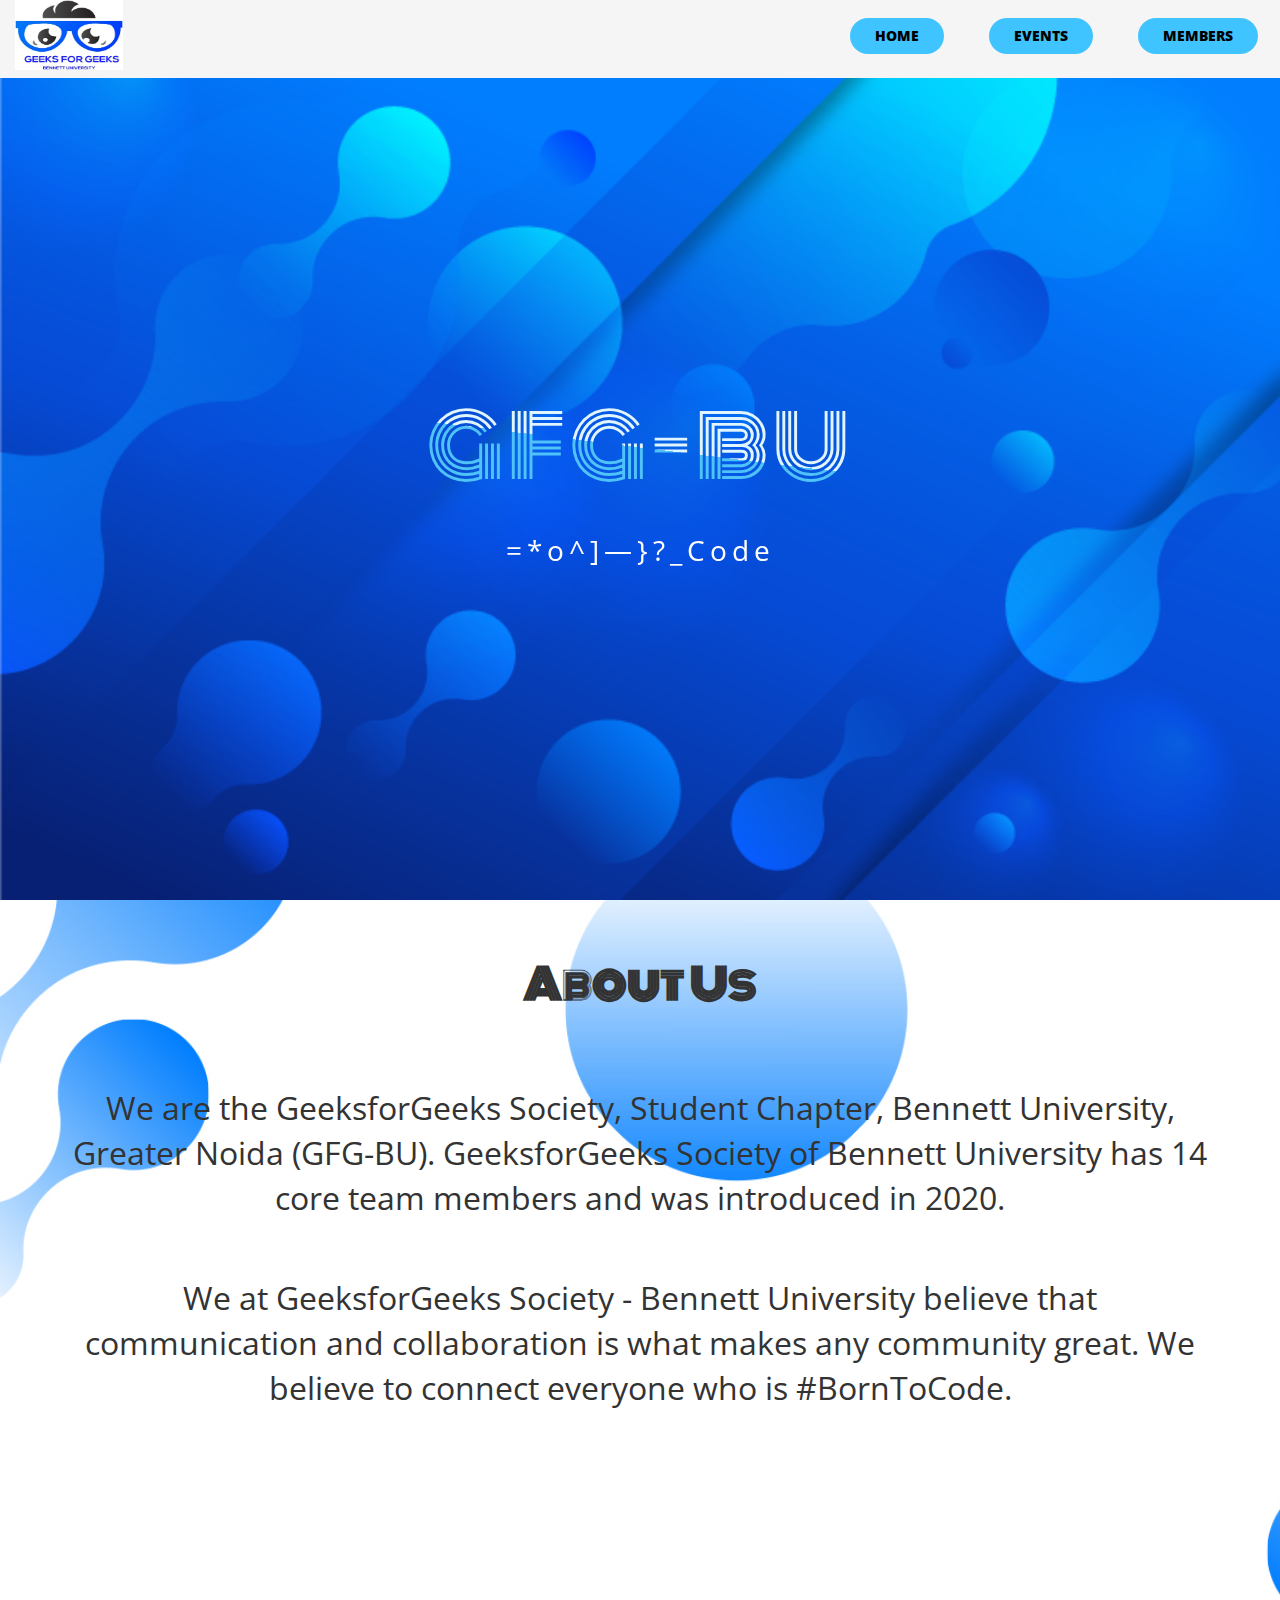
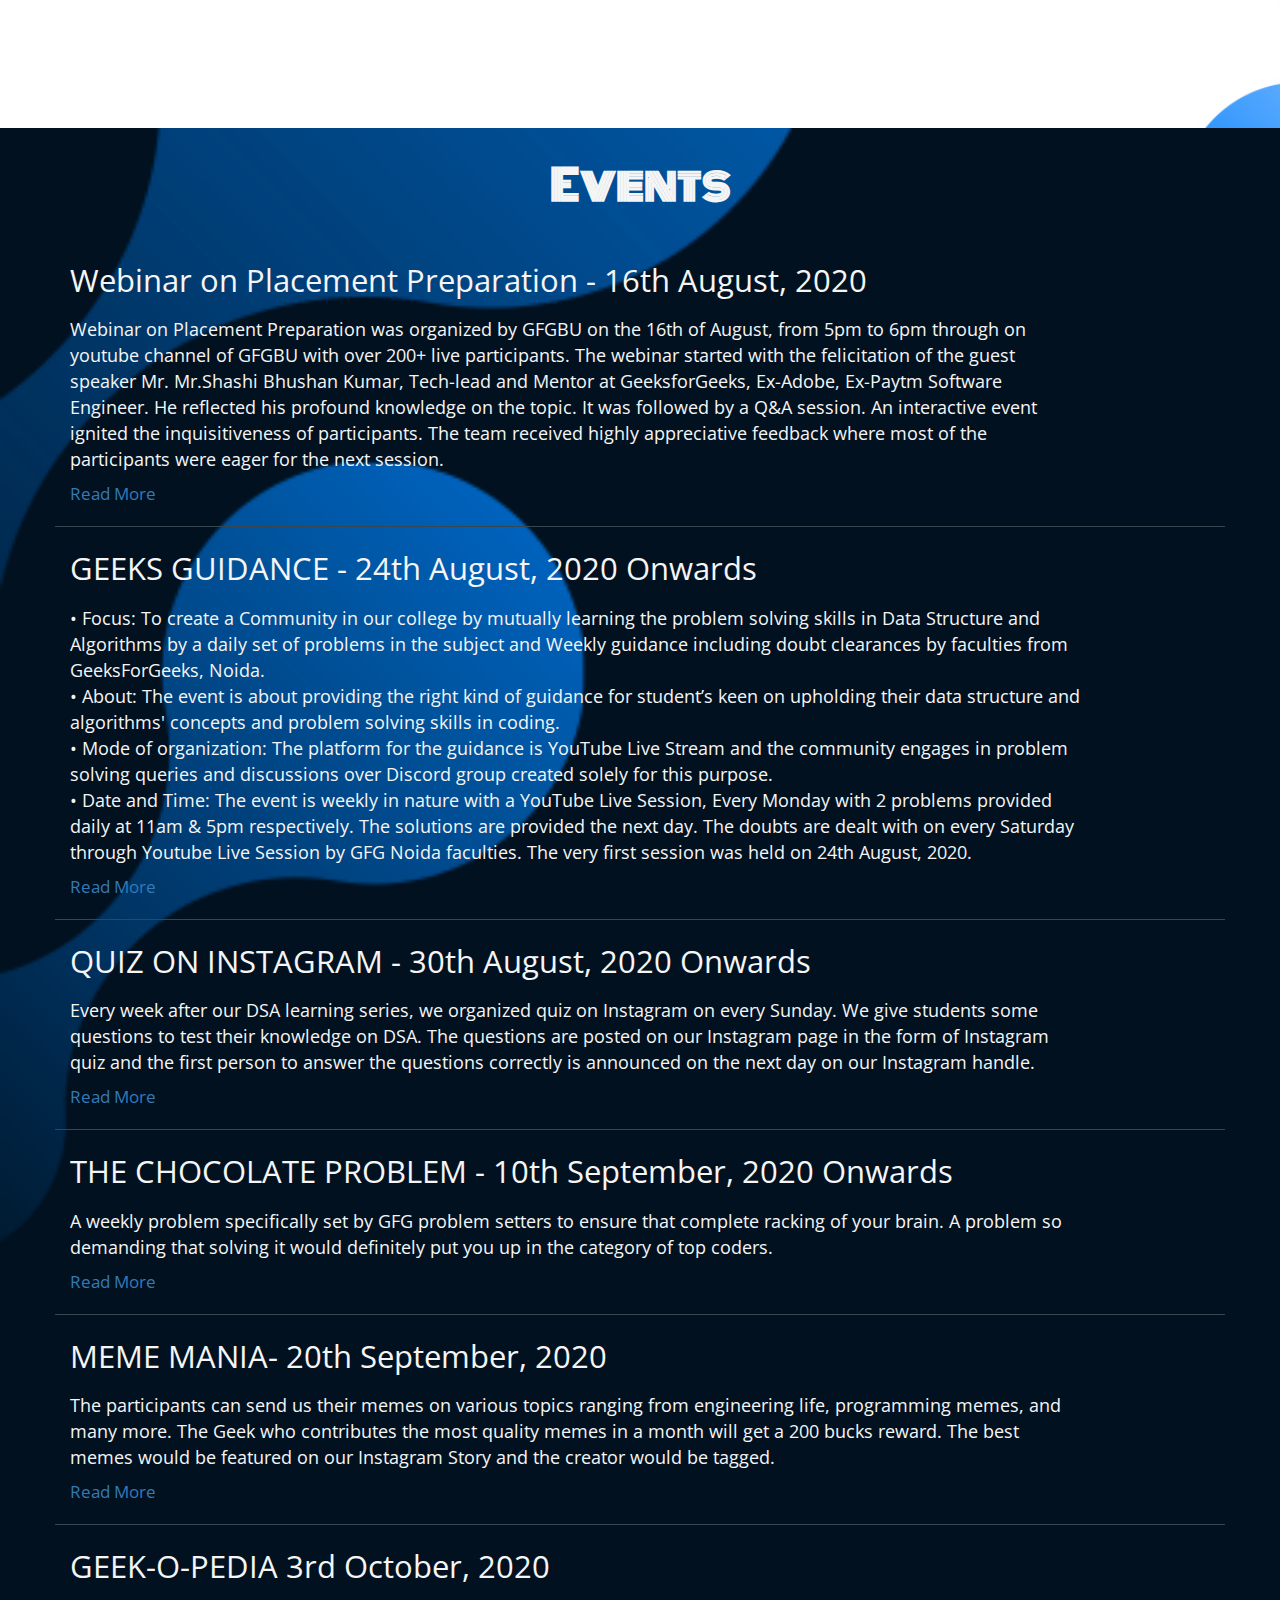
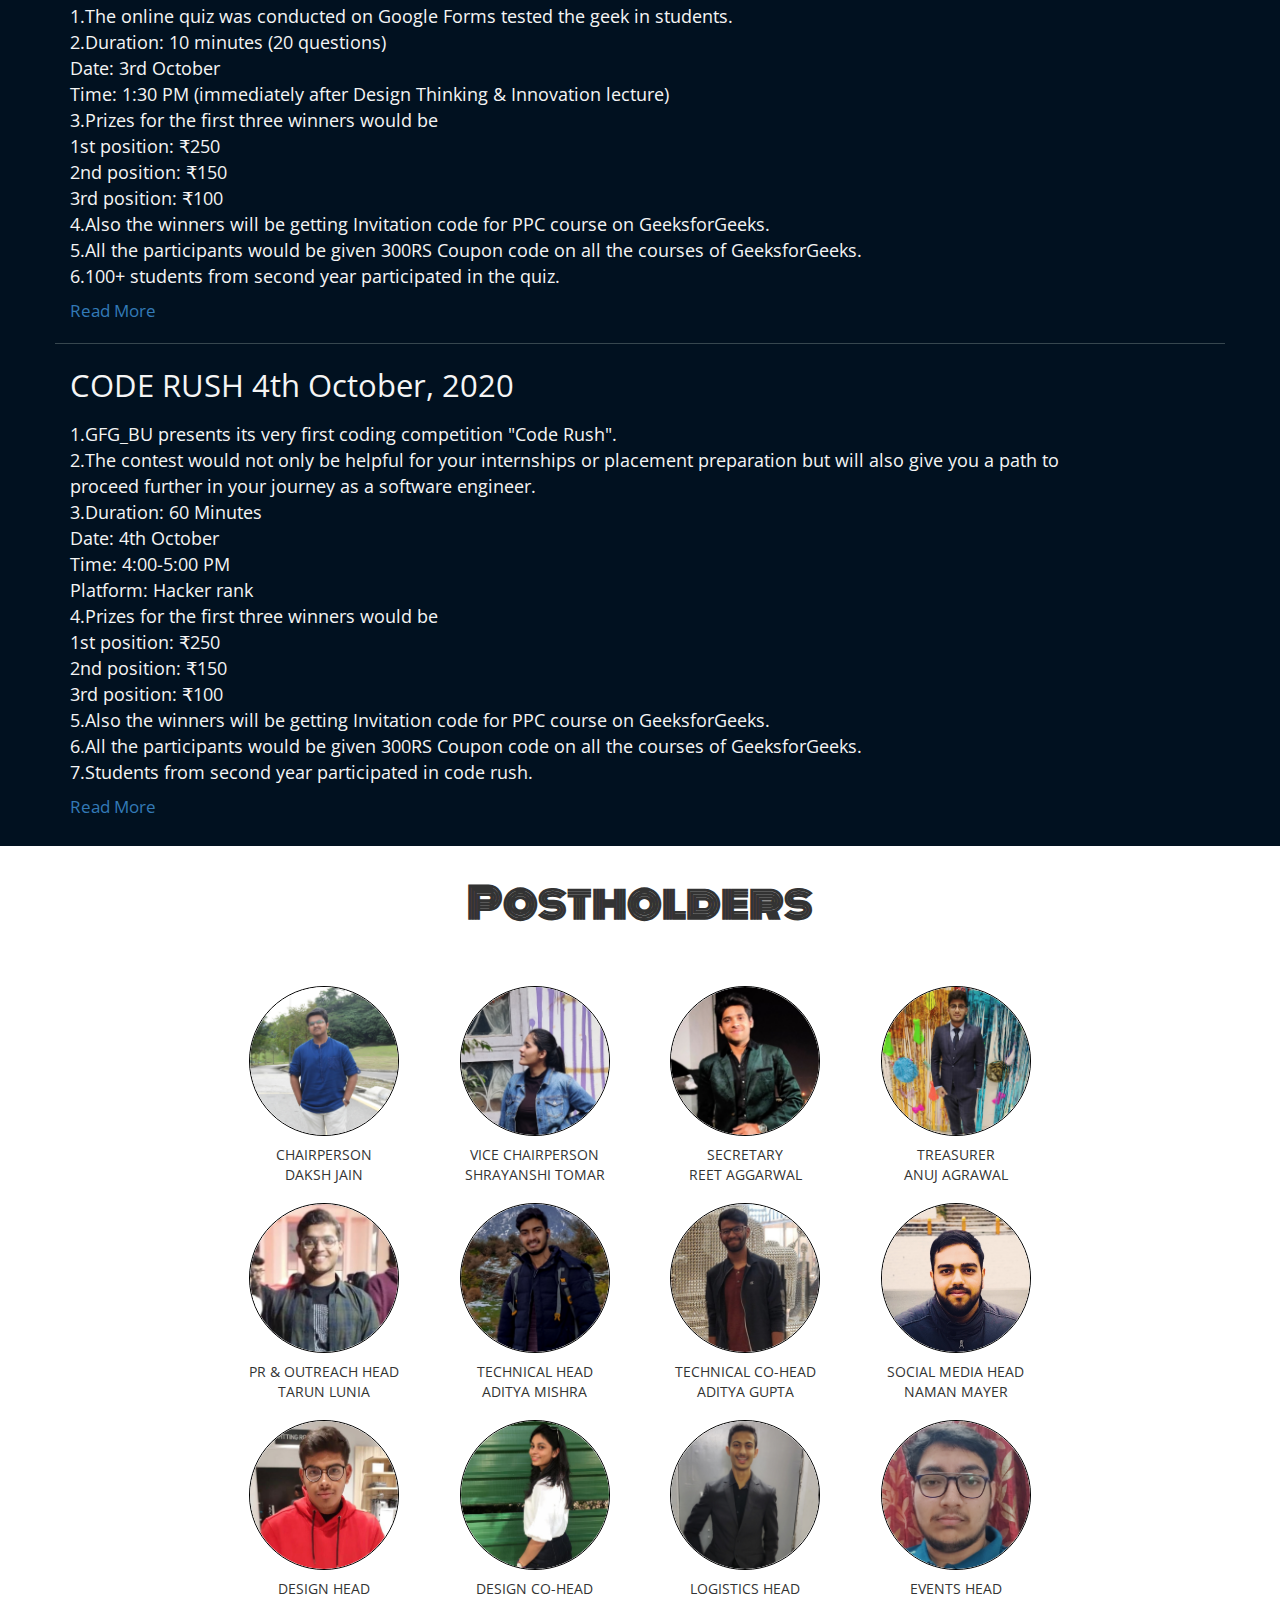
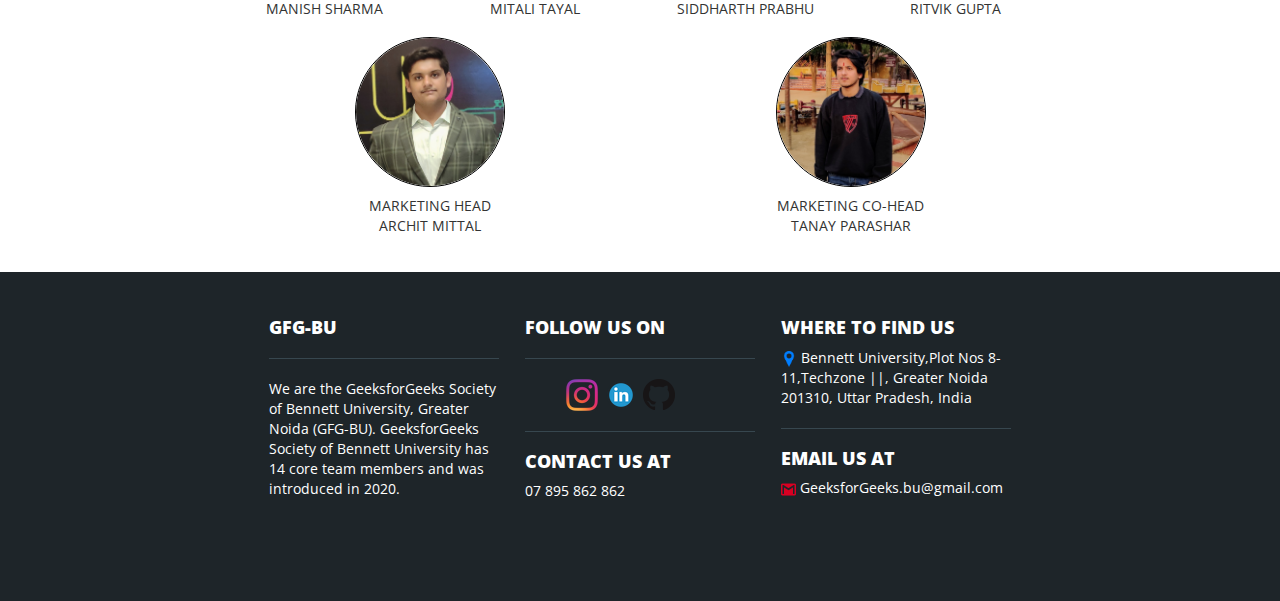
<file: index.html>
<!DOCTYPE html>
<html lang="en">

<head>
    <meta charset="UTF-8">
    <meta name="viewport" content="width=device-width, initial-scale=1.0">
    <meta http-equiv="X-UA-Compatible" content="ie=edge">
    <meta name="keywords" content="GFG-BU, BU, GFG, GeeksforGeeks Society, GeeksforGeeks Society of Bennett University, Best GeeksforGeeks Society, GeeksforGeeks">
    <meta name="description" content="We are the GeeksforGeeks Society, Student Chapter,
    Bennett University, Greater Noida (GFG-BU).
    GeeksforGeeks Society of Bennett University has 14 core team members and was introduced in 2020.">
    <title>GFG-BU</title>
    <link rel='shortcut icon' type='image/x-icon' href='media/gfglog.jpeg' />
    <!-- <link rel="stylesheet" href="css/loader.css"> -->
    <style>
    body {
        overflow-x: hidden;
    }
    .loader-container {
        margin-top: -8vh;
        z-index: 99;
        background: #f1c40f;
        height: 100vh;
        width: 100vw;
    }
    #loader-text {
        position: absolute;
        font-family: 'Open Sans';
        font-weight: 600;
        font-size: 12px;
        text-transform: uppercase;
        left: 50%;
        top: 58%;
        margin-left: -20px;
    }

    .loader {
        z-index: 99;
        position: absolute;
        top: 50%;
        margin-left: -50px;
        left: 50%;
        animation: speeder .4s linear infinite;
    }

    .loader>span {
        height: 5px;
        width: 35px;
        background: #000;
        position: absolute;
        top: -19px;
        left: 60px;
        border-radius: 2px 10px 1px 0;
    }

    .base span {
        position: absolute;
        width: 0;
        height: 0;
        border-top: 6px solid transparent;
        border-right: 100px solid #000;
        border-bottom: 6px solid transparent;
    }

    .base span:before {
        content: "";
        height: 22px;
        width: 22px;
        border-radius: 50%;
        background: #000;
        position: absolute;
        right: -110px;
        top: -16px;
    }

    .base span:after {
        content: "";
        position: absolute;
        width: 0;
        height: 0;
        border-top: 0 solid transparent;
        border-right: 55px solid #000;
        border-bottom: 16px solid transparent;
        top: -16px;
        right: -98px;
    }

    .face {
        position: absolute;
        height: 12px;
        width: 20px;
        background: #000;
        border-radius: 20px 20px 0 0;
        transform: rotate(-40deg);
        right: -125px;
        top: -15px;
    }

    .face:after {
        content: "";
        height: 12px;
        width: 12px;
        background: #000;
        right: 4px;
        top: 7px;
        position: absolute;
        transform: rotate(40deg);
        transform-origin: 50% 50%;
        border-radius: 0 0 0 2px;
    }

    .loader>span>span:nth-child(1),
    .loader>span>span:nth-child(2),
    .loader>span>span:nth-child(3),
    .loader>span>span:nth-child(4) {
        width: 30px;
        height: 1px;
        background: #000;
        position: absolute;
        animation: fazer1 .2s linear infinite;
    }

    .loader>span>span:nth-child(2) {
        top: 3px;
        animation: fazer2 .4s linear infinite;
    }

    .loader>span>span:nth-child(3) {
        top: 1px;
        animation: fazer3 .4s linear infinite;
        animation-delay: -1s;
    }

    .loader>span>span:nth-child(4) {
        top: 4px;
        animation: fazer4 1s linear infinite;
        animation-delay: -1s;
    }

    @keyframes fazer1 {
        0% {
            left: 0;
        }

        100% {
            left: -80px;
            opacity: 0;
        }
    }

    @keyframes fazer2 {
        0% {
            left: 0;
        }

        100% {
            left: -100px;
            opacity: 0;
        }
    }

    @keyframes fazer3 {
        0% {
            left: 0;
        }

        100% {
            left: -50px;
            opacity: 0;
        }
    }

    @keyframes fazer4 {
        0% {
            left: 0;
        }

        100% {
            left: -150px;
            opacity: 0;
        }
    }

    @keyframes speeder {
        0% {
            transform: translate(2px, 1px) rotate(0deg);
        }

        10% {
            transform: translate(-1px, -3px) rotate(-1deg);
        }

        20% {
            transform: translate(-2px, 0px) rotate(1deg);
        }

        30% {
            transform: translate(1px, 2px) rotate(0deg);
        }

        40% {
            transform: translate(1px, -1px) rotate(1deg);
        }

        50% {
            transform: translate(-1px, 3px) rotate(-1deg);
        }

        60% {
            transform: translate(-1px, 1px) rotate(0deg);
        }

        70% {
            transform: translate(3px, 1px) rotate(-1deg);
        }

        80% {
            transform: translate(-2px, -1px) rotate(1deg);
        }

        90% {
            transform: translate(2px, 1px) rotate(0deg);
        }

        100% {
            transform: translate(1px, -2px) rotate(-1deg);
        }
    }

    .longfazers {
        position: absolute;
        width: 100%;
        height: 100%;
    }

    .longfazers span {
        position: absolute;
        height: 2px;
        width: 20%;
        background: #000;
    }

    .longfazers span:nth-child(1) {
        top: 20%;
        animation: lf .6s linear infinite;
        animation-delay: -5s;
    }

    .longfazers span:nth-child(2) {
        top: 40%;
        animation: lf2 .8s linear infinite;
        animation-delay: -1s;
    }

    .longfazers span:nth-child(3) {
        top: 60%;
        animation: lf3 .6s linear infinite;
    }

    .longfazers span:nth-child(4) {
        top: 80%;
        animation: lf4 .5s linear infinite;
        animation-delay: -3s;
    }

    @keyframes lf {
        0% {
            left: 200%;
        }

        100% {
            left: -200%;
            opacity: 0;
        }
    }

    @keyframes lf2 {
        0% {
            left: 200%;
        }

        100% {
            left: -200%;
            opacity: 0;
        }
    }

    @keyframes lf3 {
        0% {
            left: 200%;
        }

        100% {
            left: -100%;
            opacity: 0;
        }
    }

    @keyframes lf4 {
        0% {
            left: 200%;
        }

        100% {
            left: -100%;
            opacity: 0;
        }
    }
</style>
    <link href="https://fonts.googleapis.com/css?family=Open+Sans" rel="stylesheet">
    <link href="https://fonts.googleapis.com/css?family=Monoton" rel="stylesheet">
    <link rel="stylesheet" href="css/bootstrap.min.css">
    <link rel="stylesheet" href="css/main.css">
    <script src="js/jquery-3.3.1.min.js"></script>
    <script src="js/bootstrap.min.js"></script>
    <script src="./js/main.js"></script>
</head>
<body>
    <div id="page-loader" class="loader-container">
        <div class='loader'>
            <span>
                <span></span>
                <span></span>
                <span></span>
                <span></span>
            </span>
            <div class='base'>
                <span></span>
                <div class='face'></div>
            </div>
        </div>
        <div class='longfazers'>
            <span></span>
            <span></span>
            <span></span>
            <span></span>
        </div>
        <h1 id="loader-text">Loading</h1>
    </div>
    <div class="main-container" id="main-container">
        <div class="navbar-container">
            <nav class="navbar navbar-fixed-top">
                <div class="container-fluid">
                    <div class="navbar-header">
                        <button type="button" class="navbar-toggle" data-toggle="collapse" data-target="#main-navbar">
                            <span class="icon-bar"></span>
                            <span class="icon-bar"></span>
                            <span class="icon-bar"></span>
                        </button>
                        <a href="#" class="navbar-brand"> <img src="media/gfglog.jpeg" width="80px" height="70px" alt="">
                        </a>
                    </div>

                    <div class="collapse navbar-collapse" id="main-navbar">
                        <ul class="nav navbar-nav navbar-right">
                          <li><a href="index.html">HOME</a></li>
                            <li><a href="events.html">EVENTS</a></li>
                            <li><a href="members.html">MEMBERS</a></li>
                            <!-- <li><a href="" target="_blank">BLOG</a></li> -->
                            <!-- <li><a class="active-page" href="">ACHIEVEMENTS</a></li> -->
                        </ul>
                    </div>
                </div>
            </nav>
        </div>

        <div class="carousel slide" id="main-carousel" data-ride="carousel">
            <!-- <ol class="carousel-indicators"> -->
                <!-- <li data-target="#main-carousel" data-slie-to="0" class="active"></li> -->
                <!-- <li data-target="#main-carousel" data-slie-to="1"></li> -->
                <!-- <li data-target="#main-carousel" data-slie-to="1"></li> -->
            <!-- </ol> -->

            <div class="carousel-inner">
                <div class="item active">
                    <div class="carousel-1">
                        <div>
                            <h1 class="carousel-title" id="carousel-title"> GFG-BU</h1>
                        </div>
                        <div class="carousel-anim-container">
                            <div class="anim-text"></div>
                        </div>
                    </div>
                </div>
                <!-- <div class="item">
                    <div class="carousel-2">
                        <h1 class="carousel-title" id="carousel2-title">  </h1>
                        <a href=""><button class="learn-more-btn btn bg-primary">Learn
                                More</button></a>
                    </div>
                </div> -->
                <!-- <div class="item">
                    <div class="carousel-3">
                        <h1 class="carousel-title" id="carousel3-title"> </h1>
                        <a href=""><button class="learn-more-btn btn bg-primary">Learn
                                More</button></a>
                    </div>
                </div> -->
            </div>

            <!-- <a href="#main-carousel" data-slide="prev" class="left carousel-control nav-carousel-left">
                <div class="nav-carousel">
                    <div class="nav-carousel-1"></div>
                    <div class="nav-carousel-2"></div>
                    <div class="nav-carousel-3">
                        <div class="carousel-icon">
                            <div>
                                <<<</div> </div> </div> </div> <span class="sr-only">Previous</span>
            </a>
            <a href="#main-carousel" data-slide="next" class="right carousel-control">
                <div class="nav-carousel">
                    <div class="nav-carousel-3">
                        <div class="carousel-icon">
                            <div>>>></div>
                        </div>
                    </div>
                    <div class="nav-carousel-2"></div>
                    <div class="nav-carousel-1"></div>
                </div>
                <span class="sr-only">Next</span>
            </a> -->
        </div>

        <div id="mobile-carousel">
            <div class="mobile-container" id="mob-carousel-1">
                <div>
                    <h1 id="carousel-title"> GFG-BU</h1>
                </div>
                <div class="carousel-anim-container">
                    <div class="anim-text-mob"></div>
                </div>
            </div>
            <!-- <div class="mobile-container" id="mob-carousel-2">
                <h1 class="carousel-title" id="carousel2-title">  </h1>
                <br><a href="g"><button class="learn-more-btn btn bg-primary">Learn
                        More</button></a>
            </div>
            <div class="mobile-container" id="mob-carousel-3">
                <h1 class="carousel-title" id="carousel3-title">  </h1>
                <br><a href=""><button class="learn-more-btn btn bg-primary">Learn
                        More</button></a>
            </div> -->
        </div>

        <div class="section" id="about">
            <div class="section-title"><span>About Us</span></div>
            <div class="section-row">
                <div class="container">
                    <p>We are the GeeksforGeeks Society, Student Chapter,
                    Bennett University, Greater Noida (GFG-BU).
                    GeeksforGeeks Society of Bennett University has 14 core team members and was introduced in 2020.
                  </p><br>
                    <p>We at GeeksforGeeks Society - Bennett University believe that communication and collaboration
                      is what makes any community great. We believe to connect everyone who is #BornToCode.</p>
                </div>
            </div>
        </div>

        <div class="section" id="events">
            <div class="section-title"><span>Events</span></div>
            <div class="section-row">
                <div class="events-container">
                    <div class="event-container container odd-event">
                        <div class="event-title"> <span> Webinar on Placement Preparation - 16th August, 2020 </span></div>
                        <div class="event-body">
                            <p>
                              Webinar on Placement Preparation was organized by GFGBU on the 16th of August, from 5pm to 6pm through on youtube channel of GFGBU with over 200+ live participants.
                              The webinar started with the felicitation of the guest speaker Mr. Mr.Shashi Bhushan Kumar, Tech-lead and Mentor at GeeksforGeeks, Ex-Adobe, Ex-Paytm Software Engineer.
                              He reflected his profound knowledge on the topic. It was followed by a Q&A session. An interactive event ignited the inquisitiveness of participants.
                              The team received highly appreciative feedback where most of the participants were eager for the next session.

                            </p>
                            <!-- <img class="event-image" src="/media/web1.jpeg" alt=""> -->
                        </div>
                        <div class="event-footer"><a href="events.html#Webinar">Read More</a></div>
                    </div>
                    <hr>
                    <div class="event-container container odd-event">
                      <!-- <div class="event-container container even-event"> -->
                        <div class="event-title"> <span> GEEKS GUIDANCE - 24th August, 2020 Onwards</span></div>
                        <div class="event-body">
                            <p>
                              •	Focus​: To create a Community in our college by mutually learning the problem solving skills in Data Structure and Algorithms by a daily set of problems in the subject and Weekly guidance including doubt clearances by faculties from GeeksForGeeks, Noida.<br>
                              •	About: The event is about providing the right kind of guidance for student’s keen on upholding their data structure and algorithms' concepts and problem solving skills in coding.<br>
                              •	Mode of organization: The platform for the guidance is YouTube Live Stream and the community engages in problem solving queries and discussions over Discord group created solely for this purpose.<br>
                              •	Date and Time​: The event is weekly in nature with a YouTube Live Session, Every Monday with 2 problems provided daily at 11am & 5pm respectively. The solutions are provided the next day. The doubts are dealt with on every Saturday through Youtube Live Session by GFG Noida faculties. The very first session was held on 24th August, 2020.
                            </p>
                            <!-- <img class="event-image" src="./media/" alt=""> -->
                        </div>
                        <div class="event-footer"><a href="events.html#GEEKSGUIDANCE">Read More</a></div>
                    </div>
                    <hr>
                    <div class="event-container container odd-event">
                      <!-- <div class="event-container container even-event"> -->
                        <div class="event-title"> <span> QUIZ ON INSTAGRAM - 30th August, 2020 Onwards</span></div>
                        <div class="event-body">
                            <p>
                              Every week after our DSA learning series, we organized quiz on Instagram on every Sunday.
                              We give students some questions to test their knowledge on DSA.
                              The questions are posted on our Instagram page in the form of Instagram quiz and the first person to answer the questions correctly is announced on the next day on our Instagram handle.
                            </p>
                            <!-- <img class="event-image" src="./media/" alt=""> -->
                        </div>
                        <div class="event-footer"><a href="events.html#quizi">Read More</a></div>
                    </div>
                    <hr>
                    <div class="event-container container odd-event">
                      <!-- <div class="event-container container even-event"> -->
                        <div class="event-title"> <span> THE CHOCOLATE PROBLEM - 10th September, 2020 Onwards</span></div>
                        <div class="event-body">
                            <p>
                              A weekly problem specifically set by GFG problem setters to ensure that complete racking of your brain.
                              A problem so demanding that solving it would definitely put you up in the category of top coders.
                            </p>
                            <!-- <img class="event-image" src="./media/" alt=""> -->
                        </div>
                        <div class="event-footer"><a href="events.html#choco">Read More</a></div>
                    </div>
                    <hr>
                    <div class="event-container container odd-event">
                      <!-- <div class="event-container container even-event"> -->
                        <div class="event-title"> <span> MEME MANIA- 20th September, 2020 </span></div>
                        <div class="event-body">
                            <p>
                              The participants can send us their memes on various topics ranging from engineering life, programming memes, and many more.
                              The Geek who contributes the most quality memes in a month will get a 200 bucks reward.
                              The best memes would be featured on our Instagram Story and the creator would be tagged.
                            </p>
                            <!-- <img class="event-image" src="./media/" alt=""> -->
                        </div>
                        <div class="event-footer"><a href="events.html#MEME">Read More</a></div>
                    </div>
                    <hr>
                    <div class="event-container container odd-event">
                      <!-- <div class="event-container container even-event"> -->
                        <div class="event-title"> <span> GEEK-O-PEDIA  3rd October, 2020 </span></div>
                        <div class="event-body">
                            <p>
                              1.The online quiz was conducted on Google Forms tested the geek in students. <br>
                              2.Duration: 10 minutes (20 questions)<br>
                              Date: 3rd October <br>
                              Time: 1:30 PM (immediately after Design Thinking & Innovation lecture)<br>
                              3.Prizes for the first three winners would be <br>
                              1st position: ₹250 <br>
                              2nd position: ₹150 <br>
                              3rd position: ₹100 <br>
                              4.Also the winners will be getting Invitation code for PPC course on GeeksforGeeks. <br>
                              5.All the participants would be given 300RS Coupon code on all the courses of GeeksforGeeks.<br>
                              6.100+ students from second year participated in the quiz.<br>
                            </p>
                            <!-- <img class="event-image" src="./media/" alt=""> -->
                        </div>
                        <div class="event-footer"><a href="events.html#GEEK-O-PEDIA">Read More</a></div>
                    </div>
                    <hr>
                    <div class="event-container container odd-event">
                      <!-- <div class="event-container container even-event"> -->
                        <div class="event-title"> <span> CODE RUSH 4th October, 2020</span></div>
                        <div class="event-body">
                            <p>
                              1.GFG_BU presents its very first coding competition "Code Rush". <br>
                              2.The contest would not only be helpful for your internships or placement preparation but will also give you a path to proceed further in your journey as a software engineer. <br>
                              3.Duration: 60 Minutes<br>
                              Date: 4th October <br>
                              Time: 4:00-5:00 PM<br>
                              Platform: Hacker rank<br>
                              4.Prizes for the first three winners would be <br>
                              1st position: ₹250 <br>
                              2nd position: ₹150 <br>
                              3rd position: ₹100 <br>
                              5.Also the winners will be getting Invitation code for PPC course on GeeksforGeeks. <br>
                              6.All the participants would be given 300RS Coupon code on all the courses of GeeksforGeeks.<br>
                              7.Students from second year participated in code rush.<br>
                            </p>
                            <!-- <img class="event-image" src="./media/" alt=""> -->
                        </div>
                        <div class="event-footer"><a href="events.html#CODERUSH">Read More</a></div>
                    </div>
                </div>
            </div>
        </div>


        <div class="section" id="postholders">
            <div class="section-title"><span>Postholders</span></div>

            <div class="section-row">
                    <div class="postholders-container">
                        <div id="postholder-1" class="postholder-container">
                            <img src="./media//members/121.png" alt="no image" class="postholder-img-container">
                            <div class="img-caption">
                              Chairperson
                              <br>
                              Daksh Jain
                            </div>
                        </div>
                        <div id="postholder-2" class="postholder-container">
                            <img src="./media//members/131.png" alt="no image" class="postholder-img-container">
                            <div class="img-caption">
                              Vice Chairperson
                                <br>
                                Shrayanshi Tomar
                            </div>
                        </div>
                        <div id="postholder-3" class="postholder-container">
                            <img src="./media//members/141.png" alt="no image" class="postholder-img-container">
                            <div class="img-caption">
                              Secretary
                                <br>
                                Reet Aggarwal

                            </div>
                        </div>
                        <div id="postholder-4" class="postholder-container">
                            <img src="./media//members/31.png" alt="no image" class="postholder-img-container">
                            <div class="img-caption">
                              Treasurer
                                <br>
                                Anuj Agrawal
                            </div>
                        </div>
                        <div id="postholder-5" class="postholder-container">
                            <img src="./media//members/81.png" alt="no image" class="postholder-img-container">
                            <div class="img-caption">
                              PR & Outreach Head
                                <br>
                                Tarun Lunia
                            </div>
                        </div>
                        <div id="postholder-6" class="postholder-container">
                            <img src="./media//members/111.png" alt="no image" class="postholder-img-container">
                            <div class="img-caption">
                              Technical Head
                                <br>
                                Aditya Mishra
                            </div>
                        </div>
                        <div id="postholder-7" class="postholder-container">
                            <img src="./media//members/112.png" alt="no image" class="postholder-img-container">
                            <div class="img-caption">
                              Technical Co-Head
                                <br>
                                Aditya Gupta
                            </div>
                        </div>
                        <div id="postholder-8" class="postholder-container">
                            <img src="./media//members/61.png" alt="no image" class="postholder-img-container">
                            <div class="img-caption">
                              Social Media Head
                              <br>Naman Mayer
                            </div>
                        </div>
                        <div id="postholder-9" class="postholder-container">
                            <img src="./media//members/91.png" alt="no image" class="postholder-img-container">
                            <div class="img-caption">
                              Design Head
                                <br>
                                 Manish Sharma
                            </div>
                        </div>
                        <div id="postholder-10" class="postholder-container">
                            <img src="./media//members/101.png" alt="no image" class="postholder-img-container">
                            <div class="img-caption">
                              Design Co-Head
                                <br>
                                Mitali Tayal
                            </div>
                        </div>
                        <div id="postholder-11" class="postholder-container">
                            <img src="./media//members/1111.png" alt="no image" class="postholder-img-container">
                            <div class="img-caption">
                              Logistics Head
                                <br>
                                Siddharth Prabhu
                            </div>
                        </div>
                        <div id="postholder-12" class="postholder-container">
                            <img src="./media//members/71.png" alt="no image" class="postholder-img-container">
                            <div class="img-caption">
                              Events Head
                                <br>
                                Ritvik Gupta
                            </div>
                        </div>
                        <div id="postholder-13" class="postholder-container">
                            <img src="./media//members/41.png" alt="no image" class="postholder-img-container">
                            <div class="img-caption">
                              Marketing Head
                                <br>
                                Archit Mittal
                            </div>
                        </div>
                        <div id="postholder-14" class="postholder-container">
                            <img src="./media//members/51.png" alt="no image" class="postholder-img-container">
                            <div class="img-caption">
                              Marketing Co-Head
                              <br>
                              Tanay Parashar
                            </div>
                        </div>
                    </div>
                </div>
            </div>
        </div>

        <div class="contact-section contact-section-even">
            <div class="about-footer">
                <div class="about-footer-title">
                    <h4>GFG-BU</h4>
                    <hr>
                    <p>We are the GeeksforGeeks Society of Bennett University, Greater Noida (GFG-BU).
                    GeeksforGeeks Society of Bennett University has 14 core team members and was introduced in 2020. </p>
                </div>
            </div>
            <div class="follow-us">
                <h4> Follow us on </h4>
                <hr>
                <ul>
                    <li><a href="https://www.instagram.com/geeksforgeeks_bu/"> <img src="./media/ins.png" alt="Instagram"></a></li>
                    <li><a href="https://www.linkedin.com/company/gfg-bu/"> <img src="./media/linked.png" alt="Linkedin"></a></li>
                    <li><a href="https://github.com/GeeksforGeeks-Society-BennettUniversity"><img src="./media/github-dark.png" alt=""></a></li>
                </ul>
                <hr>
                <div>
                    <h4> Contact us at </h4>
                    <a href="tel:7895862862" >
                        <p style="color:white">07 895 862 862 </p>
                    </a>
                </div>
            </div>

            <div class="contact-us">
                <div>
                    <h4> Where to find us </h4>
                    <p><img src="./media/blue-location.png" height="16px" width="16px" alt=""> Bennett University,Plot Nos 8-11,Techzone ||, Greater Noida 201310, Uttar Pradesh, India</p>
                    <hr>
                </div>
                <div>
                    <h4> Email us at </h4>
                    <a class="email-link" href="mailto:geeksforgeeks.bu@gmail.com">
                        <p> <img src="./media/gmail-logo.png" alt=""> GeeksforGeeks.bu@gmail.com </p>
                    </a>

                </div>
            </div>
        </div>
    </div>
</body>

</html>
</file>
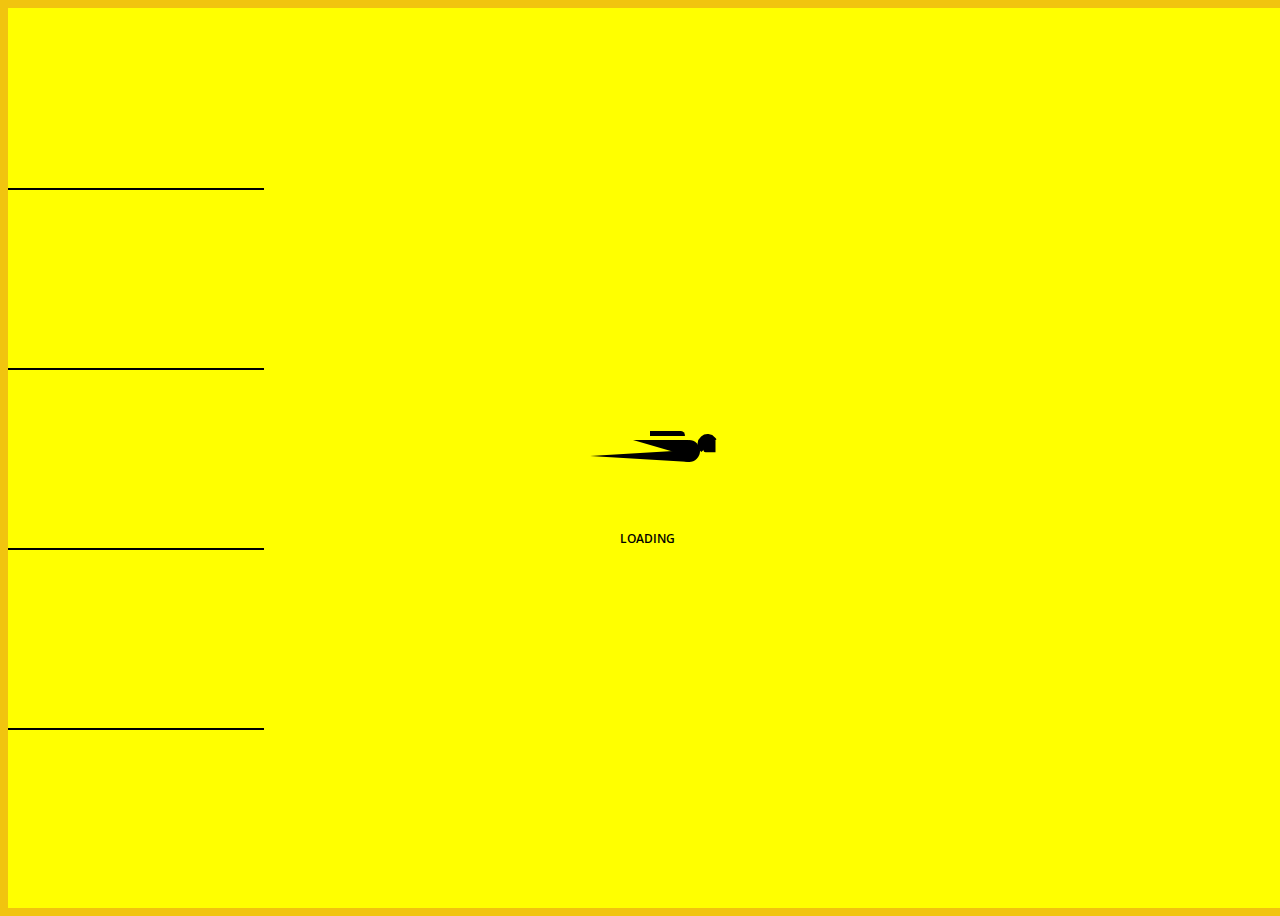
<file: loader.html>
<!DOCTYPE html>
<html lang="en">

<head>
    <meta charset="UTF-8">
    <meta name="viewport" content="width=device-width, initial-scale=1.0">
    <link rel='shortcut icon' type='image/x-icon' href='media/gfglog.jpeg' />
    <link rel="stylesheet" href="css/loader.css">
    <meta http-equiv="X-UA-Compatible" content="ie=edge">
    <title>GFG-BU</title>
</head>

<body>
    <div class="loader-container">
        <div class='loader'>
            <span>
                <span></span>
                <span></span>
                <span></span>
                <span></span>
            </span>
            <div class='base'>
                <span></span>
                <div class='face'></div>
            </div>
        </div>
        <div class='longfazers'>
            <span></span>
            <span></span>
            <span></span>
            <span></span>
        </div>
        <h1 id="loading-text">Loading</h1>
    </div>
</body>

</html>
</file>
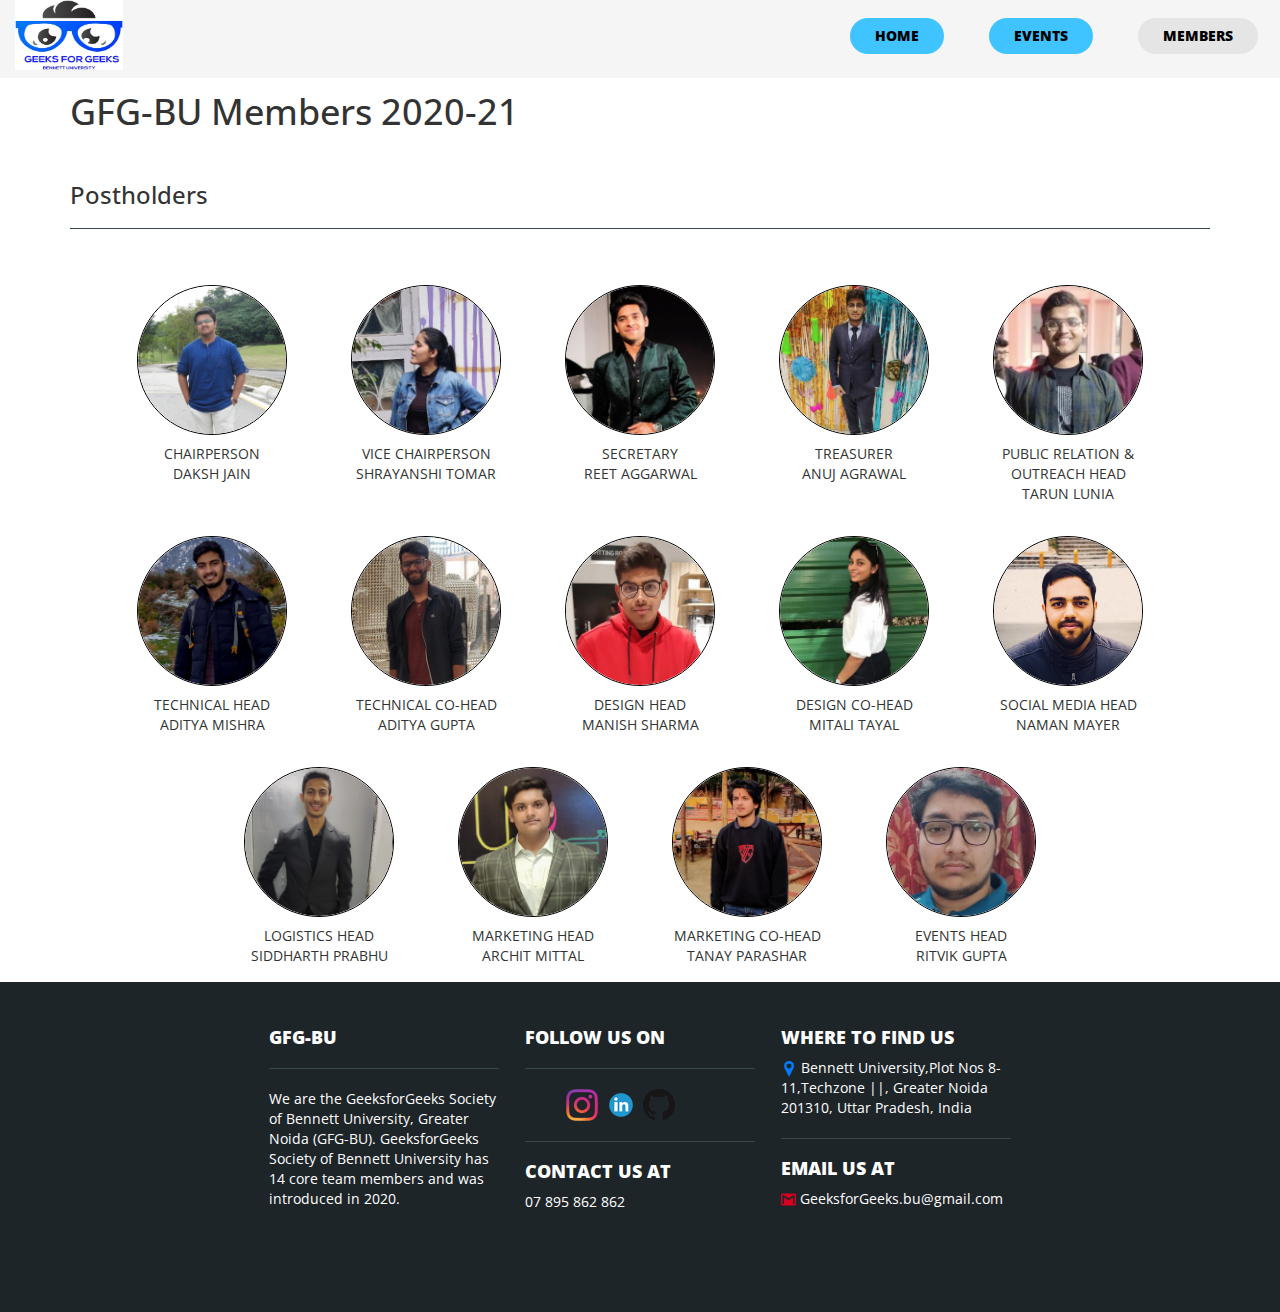
<file: members.html>
<!DOCTYPE html>
<html lang="en">

<head>
    <meta charset="UTF-8">
    <meta name="viewport" content="width=device-width, initial-scale=1.0">
    <meta http-equiv="X-UA-Compatible" content="ie=edge">
    <title>GFG-BU</title>
    <link rel='shortcut icon' type='image/x-icon' href='media/gfglog.jpeg' />
    <link href="https://fonts.googleapis.com/css?family=Open+Sans" rel="stylesheet">
    <link href="https://fonts.googleapis.com/css?family=Monoton" rel="stylesheet">
    <link rel="stylesheet" href="css/bootstrap.min.css">
    <link rel="stylesheet" href="css/main.css">
    <link rel="stylesheet" href="css/members.css">
    <script src="js/jquery-3.3.1.min.js"></script>
    <script src="js/bootstrap.min.js"></script>
</head>

<body>
    <div class="main-container">
        <div class="navbar-container">
            <nav class="navbar navbar-fixed-top">
                <div class="container-fluid">
                    <div class="navbar-header">
                        <button type="button" class="navbar-toggle" data-toggle="collapse" data-target="#main-navbar">
                            <span class="icon-bar"></span>
                            <span class="icon-bar"></span>
                            <span class="icon-bar"></span>
                        </button>
                        <a href="index.html" class="navbar-brand"> <img src="media/gfglog.jpeg" width="80px" height="70px" alt="">
                        </a>
                    </div>

                    <div class="collapse navbar-collapse" id="main-navbar">
                        <ul class="nav navbar-nav navbar-right">
                            <li><a href="index.html">HOME</a></li>
                            <!-- <li><a href="">BLOG</a></li> -->
                            <li><a href="events.html">EVENTS</a></li>
                            <li class="active-page"><a href="members.html">MEMBERS</a></li>
                            <!-- <li><a href="">ACHIEVEMENTS</a></li> -->
                        </ul>
                    </div>
                </div>
            </nav>
            <div class="members-container container">
                <span class="members-container-title">
                    <h1>GFG-BU Members 2020-21</h1> <br>
                </span>
                <span>
                    <h3>Postholders</h3>
                </span>
                <hr><br>
                <div class="postholders-members-container">
                    <div id="postholder-1" class="member-container">
                        <img src="./media/members/121.png" alt="no image" class="postholder-img-container">
                        <p class="img-caption">
                            Chairperson
                            <br>
                            Daksh Jain
                        </p>
                    </div>
                    <div id="postholder-2" class="member-container">
                        <img src="./media/members/131.png" alt="no image" class="postholder-img-container">
                        <div class="img-caption">
                          Vice Chairperson
                            <br>
                            Shrayanshi Tomar
                        </div>
                    </div>
                    <div id="postholder-3" class="member-container">
                        <img src="./media/members/141.png" alt="no image" class="postholder-img-container">
                        <div class="img-caption">
                          Secretary
                            <br>
                            Reet Aggarwal

                        </div>
                    </div>
                    <div id="postholder-4" class="member-container">
                        <img src="./media/members/31.png" alt="no image" class="postholder-img-container">
                        <div class="img-caption">
                          Treasurer
                            <br>
                            Anuj Agrawal

                        </div>
                    </div>
                    <div id="postholder-5" class="member-container">
                        <img src="./media/members/81.png" alt="no image" class="postholder-img-container">
                        <div class="img-caption">
                          Public Relation & Outreach Head
                            <br>
                            Tarun Lunia

                        </div>
                    </div>
                    <div id="postholder-6" class="member-container">
                        <img src="./media/members/111.png" alt="no image" class="postholder-img-container">
                        <div class="img-caption">
                          Technical Head
                            <br>
                            Aditya Mishra

                        </div>
                    </div>
                    <div id="postholder-7" class="member-container">
                        <img src="./media/members/112.png" alt="no image" class="postholder-img-container">
                        <div class="img-caption">
                          Technical Co-Head
                            <br>
                            Aditya Gupta

                        </div>
                    </div>
                    <div id="postholder-8" class="member-container">
                        <img src="./media/members/91.png" alt="no image" class="postholder-img-container">
                        <div class="img-caption">
                          Design Head
                            <br>
                             Manish Sharma
                        </div>
                    </div>
                    <div id="postholder-9" class="member-container">
                        <img src="./media/members/101.png" alt="no image" class="postholder-img-container">
                        <div class="img-caption">
                          Design Co-Head
                            <br>
                            Mitali Tayal

                        </div>
                    </div>
                    <div id="postholder-10" class="member-container">
                        <img src="./media/members/61.png" alt="no image" class="postholder-img-container">
                        <div class="img-caption">
                          Social Media Head
                          <br>Naman Mayer

                        </div>
                    </div>
                    <div id="postholder-11" class="member-container">
                        <img src="./media/members/1111.png" alt="no image" class="postholder-img-container">
                        <div class="img-caption">
                          Logistics Head
                            <br>
                            Siddharth Prabhu

                        </div>
                    </div>
                    <div id="postholder-12" class="member-container">
                        <img src="./media/members/41.png" alt="no image" class="postholder-img-container">
                        <div class="img-caption">
                          Marketing Head
                            <br>
                            Archit Mittal

                        </div>
                    </div>
                    <div class="member-container">
                        <img src="./media/members/51.png" alt="no image" class="postholder-img-container">
                        <div class="img-caption">
                          Marketing Co-Head
                          <br>
                          Tanay Parashar

                        </div>
                    </div>
                    <div class="member-container">
                        <img src="./media/members/71.png" alt="no image" class="postholder-img-container">
                        <div class="img-caption">
                          Events Head
                            <br>
                            Ritvik Gupta
                        </div>
                    </div>
                    </div>
                </div>
            </div>
        </div>
        <div class="contact-section even-section contact-section-even">
            <div class="about-footer">
                <div class="about-footer-title">
                    <h4>GFG-BU</h4>
                    <hr>
                    <p>We are the GeeksforGeeks Society of Bennett University, Greater Noida (GFG-BU).
                    GeeksforGeeks Society of Bennett University has 14 core team members and was introduced in 2020. </p>
                </div>
            </div>
            <div class="follow-us">
                <h4> Follow us on </h4>
                <hr>
                <ul>
                  <li><a href="https://www.instagram.com/geeksforgeeks_bu/"> <img src="./media/ins.png" alt="Instagram"></a></li>
                  <li><a href="https://www.linkedin.com/company/gfg-bu/"> <img src="./media/linked.png" alt="Linkedin"></a></li>
                      <li><a href="https://github.com/GeeksforGeeks-Society-BennettUniversity"><img src="./media/github-dark.png" alt=""></a></li>
                </ul>
                <hr>
                <div>
                <h4> Contact us at </h4>
                <a href="tel:7895862862" >
                    <p style="color:white">07 895 862 862 </p>
                </a>
            </div>
            </div>
            <div class="contact-us">
                <div>
                    <h4> Where to find us </h4>
                    <p><img src="./media/blue-location.png" height="16px" width="16px" alt=""> Bennett University,Plot Nos 8-11,Techzone ||, Greater Noida 201310, Uttar Pradesh, India</p>
                    <hr>
                </div>
                <div>
                    <h4> Email us at </h4>
                    <a class="email-link" href="mailto:geeksforgeeks.bu@gmail.com">
                        <p> <img src="./media/gmail-logo.png" alt=""> GeeksforGeeks.bu@gmail.com </p>
                    </a>
                </div>
            </div>
        </div>
    </div>
</body>

</html>
</file>
<file: css/loader.css>
@import url(https://fonts.googleapis.com/css?family=Open+Sans:300);

body {
    background-color: #f1c40f;
    overflow: hidden;
}

.loader-container {
    z-index: 99;
    background: yellow;
    height: 100vh;
    width: 100vw;
}
h1 {
    position: absolute;
    font-family: 'Open Sans';
    font-weight: 600;
    font-size: 12px;
    text-transform: uppercase;
    left: 50%;
    top: 58%;
    margin-left: -20px;
}

 .loader {
    z-index: 99;
    position: absolute;
    top: 50%;
    margin-left: -50px;
    left: 50%;
    animation: speeder .4s linear infinite;
}

 .loader>span {
    height: 5px;
    width: 35px;
    background: #000;
    position: absolute;
    top: -19px;
    left: 60px;
    border-radius: 2px 10px 1px 0;
}

.base {
    z-index: 99;
}

.base span {
    position: absolute;
    width: 0;
    height: 0;
    border-top: 6px solid transparent;
    border-right: 100px solid #000;
    border-bottom: 6px solid transparent;
}

.base span:before {
    content: "";
    height: 22px;
    width: 22px;
    border-radius: 50%;
    background: #000;
    position: absolute;
    right: -110px;
    top: -16px;
}

.base span:after {
    content: "";
    position: absolute;
    width: 0;
    height: 0;
    border-top: 0 solid transparent;
    border-right: 55px solid #000;
    border-bottom: 16px solid transparent;
    top: -16px;
    right: -98px;
}

.face {
    z-index: 99;
    position: absolute;
    height: 12px;
    width: 20px;
    background: #000;
    border-radius: 20px 20px 0 0;
    transform: rotate(-40deg);
    right: -125px;
    top: -15px;
}

.face:after {
    content: "";
    height: 12px;
    width: 12px;
    background: #000;
    right: 4px;
    top: 7px;
    position: absolute;
    transform: rotate(40deg);
    transform-origin: 50% 50%;
    border-radius: 0 0 0 2px;
}

 .loader>span>span:nth-child(1),
 .loader>span>span:nth-child(2),
 .loader>span>span:nth-child(3),
 .loader>span>span:nth-child(4) {
    width: 30px;
    height: 1px;
    background: #000;
    position: absolute;
    animation: fazer1 .2s linear infinite;
}

 .loader>span>span:nth-child(2) {
    top: 3px;
    animation: fazer2 .4s linear infinite;
}

 .loader>span>span:nth-child(3) {
    top: 1px;
    animation: fazer3 .4s linear infinite;
    animation-delay: -1s;
}

 .loader>span>span:nth-child(4) {
    top: 4px;
    animation: fazer4 1s linear infinite;
    animation-delay: -1s;
}

@keyframes fazer1 {
    0% {
        left: 0;
    }

    100% {
        left: -80px;
        opacity: 0;
    }
}

@keyframes fazer2 {
    0% {
        left: 0;
    }

    100% {
        left: -100px;
        opacity: 0;
    }
}

@keyframes fazer3 {
    0% {
        left: 0;
    }

    100% {
        left: -50px;
        opacity: 0;
    }
}

@keyframes fazer4 {
    0% {
        left: 0;
    }

    100% {
        left: -150px;
        opacity: 0;
    }
}

@keyframes speeder {
    0% {
        transform: translate(2px, 1px) rotate(0deg);
    }

    10% {
        transform: translate(-1px, -3px) rotate(-1deg);
    }

    20% {
        transform: translate(-2px, 0px) rotate(1deg);
    }

    30% {
        transform: translate(1px, 2px) rotate(0deg);
    }

    40% {
        transform: translate(1px, -1px) rotate(1deg);
    }

    50% {
        transform: translate(-1px, 3px) rotate(-1deg);
    }

    60% {
        transform: translate(-1px, 1px) rotate(0deg);
    }

    70% {
        transform: translate(3px, 1px) rotate(-1deg);
    }

    80% {
        transform: translate(-2px, -1px) rotate(1deg);
    }

    90% {
        transform: translate(2px, 1px) rotate(0deg);
    }

    100% {
        transform: translate(1px, -2px) rotate(-1deg);
    }
}

.longfazers {
    z-index: 99;
    position: absolute;
    width: 100%;
    height: 100%;
}

.longfazers span {
    position: absolute;
    height: 2px;
    width: 20%;
    background: #000;
}

.longfazers span:nth-child(1) {
    top: 20%;
    animation: lf .6s linear infinite;
    animation-delay: -5s;
}

.longfazers span:nth-child(2) {
    top: 40%;
    animation: lf2 .8s linear infinite;
    animation-delay: -1s;
}

.longfazers span:nth-child(3) {
    top: 60%;
    animation: lf3 .6s linear infinite;
}

.longfazers span:nth-child(4) {
    top: 80%;
    animation: lf4 .5s linear infinite;
    animation-delay: -3s;
}

@keyframes lf {
    0% {
        left: 200%;
    }

    100% {
        left: -200%;
        opacity: 0;
    }
}

@keyframes lf2 {
    0% {
        left: 200%;
    }

    100% {
        left: -200%;
        opacity: 0;
    }
}

@keyframes lf3 {
    0% {
        left: 200%;
    }

    100% {
        left: -100%;
        opacity: 0;
    }
}

@keyframes lf4 {
    0% {
        left: 200%;
    }

    100% {
        left: -100%;
        opacity: 0;
    }
}
</file>
<file: css/main.css>
body {
    padding: 0;
    padding-top: 8vh;
    margin: 0;
    font-family: 'Open Sans', sans-serif;
}

#main-container {
    display: none;
}

/*********** NAVBAR ***************/
.navbar {
    background: #f5f5f5;
}

.navbar-brand {
    padding-top: 0;
}

.navbar ul li a{
    margin-top: 2vh !important;
}

@media (max-width: 1024px) {
    .navbar-header {
        float: none;
    }
    .navbar-left,.navbar-right {
        float: none !important;
    }
    .navbar-toggle {
        display: block;
    }
    .navbar-collapse {
        border-top: 1px solid transparent;
        box-shadow: inset 0 1px 0 rgba(255,255,255,0.1);
    }
    .navbar-fixed-top {
        top: 0;
        border-width: 0 0 1px;
    }
    .navbar-collapse.collapse {
        display: none!important;
    }
    .navbar-nav {
        float: none!important;
        margin-top: 7.5px;
    }
    .navbar-nav>li {
        float: none;
    }
    .navbar-nav>li>a {
        padding-top: 10px;
        padding-bottom: 10px;
    }
    .collapse.in{
        display:block !important;
    }
}

.container-fluid {
    min-height: 8vh;
}

.navbar-toggle span {
    background: black;;
}

.navbar-header img {
    width: 4em !important;
}

@media all and (min-width: 768px) {
.navbar .nav>li>a {
    padding-top: 8px;
    padding-bottom: 8px;
    }
    .navbar-header img {
        width: 6em !important;
    }
}

.navbar .nav li a {
    background: #40c4ff;
    border-radius: 40px;
    color: black;
    margin: 2.5vh;
    font-weight: 800;
    padding-left: 25px !important;
    padding-right: 25px !important;
}

.active-page a {
    background: #e5e5e5 !important;
}

.navbar .nav li a:hover {
    background: #40c4ff;
    border-radius: 40px;
}


/*********************** CAROUSEL ***********************/

.carousel {
    /* background: url('../media/carouselbg.png'); */
    background-size: cover;
    background-repeat: no-repeat;
    height: 92vh;
}

.carousel-1 {
    height: 92vh;
    background: url('../media/carouselbg.png');
    background-size: cover;
    background-repeat: no-repeat;
}

.carousel-2 {
    height: 92vh;
    background: url('../media/ml-sig.png');
    background-size: cover;
    background-repeat: no-repeat;
}

.carousel-3 {
    height: 92vh;
    background: url('../media/stock_market_simulation.jpg');
    background-size: cover;
    background-repeat: no-repeat;
}

.carousel-control {
    /* background: #616161 !important; */
    opacity: 1 !important;
    width: 33% !important;
    height: 0vh !important;
}

.carousel-control:hover {
    opacity: 0.9 !important;
}

.carousel-1, .carousel-2, .carousel-3 {
    display: flex;
    justify-content: center;
    align-items: center;
    text-align: center;
    /* padding-top: 30vh; */
    flex-direction: column;
    letter-spacing: 5px;
}

#carousel-title, #carousel2-title, #carousel3-title {
    font-family: 'Monoton', cursive;
}
#carousel2-title {
    color: white;
}
#carousel3-title {
    color: white;
}
.carousel-anim-container {
    padding-top: 4vh;
    color: white;
    font-size: 2em;
}

.carousel-title {
    display: inline;
    font-size: 6em;
    text-transform: uppercase;
    color: #E1F5FE;
    font-family: 'Monoton', cursive;
}

@supports (-webkit-background-clip: text) {
    #carousel-title {
        color: transparent;
        background: linear-gradient(7deg, #4FC3F7 50%, #E1F5FE 0);
        -webkit-background-clip: text;
    }
}

.learn-more-btn {
    margin-top: 4vh;
    border-radius: 25px;
    padding: 0.6em;
    border: #1e2529;
    font-size: 1.5em;
    color: white;
}

.learn-more-btn:hover {
    opacity: 0.8;
    color: white;
}

#mobile-carousel {
    display: none;
}

@media all and (max-width: 768px) {
    .learn-more-btn a {
        font-size: 1em;
    }
    .learn-more-btn {
        padding: 0.5em;
    }
    .navbar-header img {
        width: 60px;
    }

    #main-carousel {
        display: none;
    }

    #mobile-carousel {
        display: block;
    }

    .mobile-container {
        height: 92vh;
        widows: 100vw;
        padding-top: 40vh;
        text-align: center;
    }

    .carousel-title {
        font-size: 3em;
    }

    #carousel-title {
        font-size: 4em;
    }

    #mob-carousel-1 {
        background: url('../media/carouselbg.png');
        background-size: cover;
        background-repeat: no-repeat;
    }

    #mob-carousel-2 {
        background: url('../media/ml-sig.png');
        background-size: cover;
        background-repeat: no-repeat;
    }

    #mob-carousel-3 {
        background: url('../media/stock_market_simulation.jpg');
        background-size: cover;
        background-repeat: no-repeat;
    }
}

.nav-carousel {
    margin-top: 5vh;
}

.nav-carousel-left {
    margin-top: 78vh;
}

.nav-carousel>div {
    display: inline-block;
    background: #40c4ff;
}

.nav-carousel .carousel-icon {
    position: absolute;
    color: #5c5b5b;
    top: 5px;
    left: 60px;
}

.nav-carousel-1 {
    height: 40px;
    width: 40px;
    border-radius: 50%;
}

.nav-carousel-2 {
    /* transform: translateY(10px); */
    height: 40px;
    width: 100px;
    border-radius: 40px;
}

.nav-carousel-3 {
    position: relative;
    height: 40px;
    width: 160px;
    border-radius: 40px;
}

/********************* SECTIONS *******************/

.section {
    min-height: 90vh;
    padding: 3vh;
}

.section>.section-row {
    display: flex;
    align-items: center;
    margin: 0;
}

.section-image img {
    height: 250px;
    width: 250px;
}

#about, #sig {
    background: url('../media/bg3.jpg');
    background-size: cover;
    background-repeat: no-repeat;
    min-height: 92vh;
}

#about div {
    margin: 3vh auto;
    text-align: center;
    justify-content: center;
    font-size: 3.5vh;
}

.section-row {
    flex-direction: column;
}

#events, #achievements {
    /* background: #1e2529; */
    background: url('../media/bg2.png');
    background-size: cover;
    background-repeat: no-repeat;
    min-height: 92vh;
    color: #f5f5f5;
}

.events-container {
    display: flex;
    margin-top: 3vh;
    flex-direction: column;
}

.event-title {
    font-size: 2.2em;
}

.event-footer {
    font-size: 1.2em;
}

.event-image {
    max-height: 28vh;
    max-width: 60vw;
}
@-moz-document url-prefix() {
    .event-image {
        max-height: 400px !important;
        max-width: 600px !important;
    }
}

.event-body {
    font-size: 1.3em;
    padding-top: 1.5vh;
    display: flex;
}
.event-body p {
    padding-right: 10vw;
}

@media all and (min-width: 769px) {
    .even-event .event-body {
        flex-direction: row-reverse;
    }
    .even-event .event-body p {
        padding-left: 10vw;
        padding-right: 0;
    }
    .even-event .event-footer{
        text-align: right;
    }
}

@media all and (max-width: 768px) {
    .events-container {
        flex-flow: row wrap;
    }
    /* .event-title {
        text-align: center;
    } */
    .event-body {
        flex-flow: row wrap;
    }
    .event-body p {
        padding-right: 2vw;
        padding-bottom: 1vh;
    }
    .event-footer {
        padding-top: 1vh;
    }
    .event-container {
        margin-left: 0vw;
        margin-right: 0vw;
    }
}

hr {
    border-top: 1px solid #37474f !important;
    width: 100%;
}

#postholders {
    min-height: 92vh;
}

.postholders-container {
    display: flex;
    flex-flow: row wrap;
    justify-content: space-around;
    margin-top: 3vh;
}

@media all and (min-width: 768px) {
    .postholders-container {
        margin-left: 15vw;
        margin-right: 15vw;
    }
}

.postholder-container {
    margin: 1vh 1.5vw;
}

.postholder-img-container {
    height: 150px;
    width: 150px;
    border: 1px solid black;
    border-radius: 50%;
}

.img-caption {
    padding-top: 1vh;
    text-align: center;
    text-transform: uppercase;
}

.show-on-mobile {
    display: none;
}

.section-title {
    text-align: center;
    font-size: 3em !important;
    font-weight: 800;
    padding-bottom: 0.4em;
    font-family: 'Monoton', cursive;
}

.achievements-container {
    min-height: 90vh;
    padding-top: 5vh;
}

.event-section {
    min-height: 90vh;
}

.achievement-image {
    max-width: 100%;
    max-height: 30vh;
}

.achievement {
    display: flex;
    align-items: center;
    justify-content: space-around;
}
.achievement div {
    padding: 0 1vw;
}

.achievement-body {
    font-size: 1.7em;
}

.odd-achievement {
    flex-direction: row-reverse;
}

@media all and (max-width: 768px) {
    .section-image {
        display: none;
    }

    .show-on-mobile {
        display: block;
    }

    #about div {
        margin-top: 0vh !important;
        text-align: left;
        font-size: 1.3em;
    }
    #about .section-title {
        font-size: 2.5em !important;
        text-align: center !important;
    }
    #achievements .section-title {
        font-size: 2.5em !important;
    }
    .achievement {
        display: block;
        text-align: center;
    }
    .achievement-image {
        max-height: 20vh;
        margin-bottom: 2vh;
    }
}


/*********************** CONTACT US SECTION ***********************/

.contact-section {
    display: flex;
    justify-content: space-around;
    padding: 4vh 20vw;
    padding-bottom: 10vh;
    background: white;
    color: black;
    flex-flow: row wrap;
}
  
.contact-section > div {
    width: 30%;
}

.contact-section h4 {
    font-weight: 800;
    text-transform: uppercase;
}

.follow-us ul li {
    list-style-type: none;
    padding: 0 0.1vw;
    display: inline-block;
}

@media all and (max-width: 768px) {
    .contact-section {
        height: 92vh;
    }
    .contact-section > div {
        width: 100%;
    }
}

.even-section .email-link, .contact-section-even .email-link {
    color: white;
}

.even-section .email-link:hover, .contact-section-even .email-link:hover {
    color: #f5f5f5;
}

.contact-section-even {
    background: #1e2529;
    color: white;   
}
.contact-section-odd {
    background: white;
    color: black;
}
</file>
<file: css/members.css>
.postholders-members-container {
    /* display: inline-block; */
    display: flex;
    justify-content: center;
    flex-wrap: wrap;
    /* justify-content: start; */
}

.member-container {
    margin: 16px 32px;
    width: 150px;
    display: inline-block;
    text-align: center;
}

@media all and (max-width: 768px) {
    .member-container {
        margin: 16px auto;
    }
}
</file>
